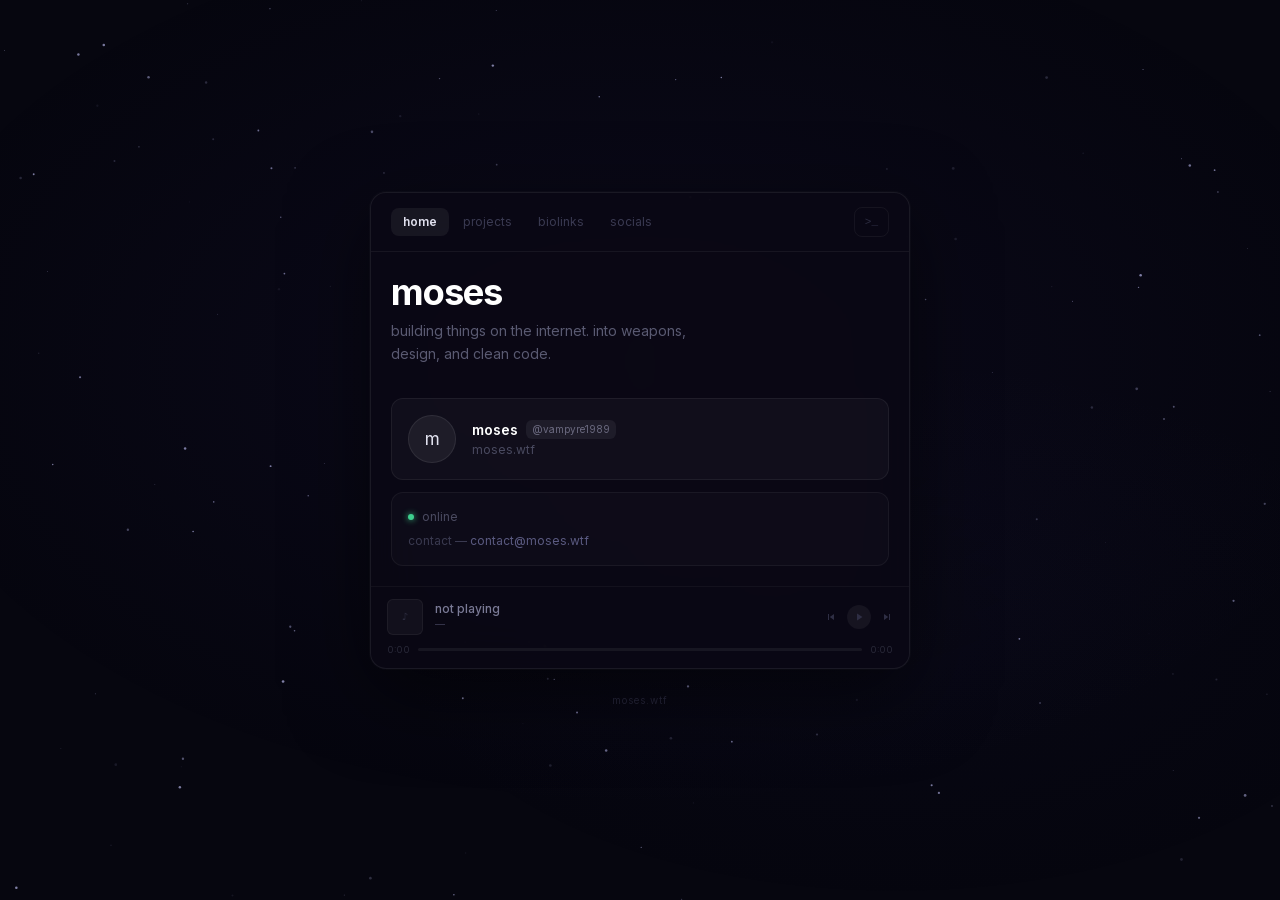
<file: index.html>
<!DOCTYPE html><html lang="en" class="__variable_f367f3"><head><meta charSet="utf-8"/><meta name="viewport" content="width=device-width, initial-scale=1"/><link rel="stylesheet" href="/_next/static/css/7160aa724291c83a.css" data-precedence="next"/><link rel="preload" as="script" fetchPriority="low" href="/_next/static/chunks/webpack-6f11c7b8f5fe6818.js"/><script src="/_next/static/chunks/fd9d1056-4e1a26e2d413ba3c.js" async=""></script><script src="/_next/static/chunks/23-e8ded9e1e67d56dc.js" async=""></script><script src="/_next/static/chunks/main-app-0bfc82539d0d6780.js" async=""></script><script src="/_next/static/chunks/app/page-4fd9880290f218da.js" async=""></script><title>moses.wtf</title><meta name="description" content="personal hub"/><meta property="og:title" content="moses.wtf"/><meta property="og:description" content="personal hub"/><meta property="og:url" content="https://moses.wtf/"/><meta property="og:type" content="website"/><meta name="twitter:card" content="summary"/><meta name="twitter:title" content="moses.wtf"/><meta name="twitter:description" content="personal hub"/><script src="/_next/static/chunks/polyfills-78c92fac7aa8fdd8.js" noModule=""></script></head><body><main class="relative min-h-screen flex flex-col items-center justify-center px-4 py-12 font-sans"><canvas class="fixed inset-0 z-0 pointer-events-none" aria-hidden="true"></canvas><div class="bg-glow"></div><div class="relative z-10 w-full max-w-[540px] rounded-2xl overflow-hidden" style="background:rgba(10, 8, 20, 0.90);border:1px solid rgba(255,255,255,0.07);backdrop-filter:blur(24px);-webkit-backdrop-filter:blur(24px);box-shadow:0 0 0 1px rgba(255,255,255,0.02), 0 24px 80px rgba(0,0,0,0.55)"><nav class="flex items-center gap-1 px-5 py-3.5" style="border-bottom:1px solid rgba(255,255,255,0.055)"><div class="flex items-center gap-0.5 flex-1"><button class="px-3 py-1.5 rounded-lg text-xs transition-all duration-150" style="font-weight:600;color:#e0e0ee;background:rgba(255,255,255,0.06)">home</button><button class="px-3 py-1.5 rounded-lg text-xs transition-all duration-150" style="font-weight:400;color:#3a3a52;background:transparent">projects</button><button class="px-3 py-1.5 rounded-lg text-xs transition-all duration-150" style="font-weight:400;color:#3a3a52;background:transparent">biolinks</button><button class="px-3 py-1.5 rounded-lg text-xs transition-all duration-150" style="font-weight:400;color:#3a3a52;background:transparent">socials</button></div><a href="/terminal" class="flex items-center gap-1.5 px-2.5 py-1.5 rounded-lg text-[11px] transition-all duration-150" style="color:#2e2e44;border:1px solid rgba(255,255,255,0.05)" title="open terminal"><span class="font-mono">&gt;_</span></a></nav><div class="p-5 min-h-[280px]"><div class="animate-fade-in"><div class="mb-8"><h1 class="text-4xl font-bold tracking-tight text-white mb-2">moses</h1><p class="text-[#5a5a72] text-sm leading-relaxed max-w-xs">building things on the internet. into weapons, design, and clean code.</p></div><div class="rounded-xl p-4 flex items-center gap-4 mb-3" style="background:rgba(255,255,255,0.03);border:1px solid rgba(255,255,255,0.06)"><div class="w-12 h-12 rounded-full flex-shrink-0 flex items-center justify-center text-lg" style="background:rgba(255,255,255,0.06);border:1px solid rgba(255,255,255,0.08)">m</div><div class="flex-1 min-w-0"><div class="flex items-center gap-2 mb-0.5"><span class="text-sm font-semibold text-white">moses</span><span class="text-[10px] px-1.5 py-0.5 rounded-md" style="background:rgba(255,255,255,0.06);color:#6b6a80">@vampyre1989</span></div><p class="text-xs text-[#4a4a60] truncate">moses.wtf</p></div></div><div class="rounded-xl p-4" style="background:rgba(255,255,255,0.02);border:1px solid rgba(255,255,255,0.05)"><div class="flex items-center gap-2 text-xs text-[#4a4a60]"><span class="w-1.5 h-1.5 rounded-full" style="background:#3ecf8e;box-shadow:0 0 6px #3ecf8e"></span>online</div><p class="text-xs text-[#3a3a50] mt-2">contact — <a href="mailto:contact@moses.wtf" class="text-[#5a5a80] hover:text-white transition-colors">contact@moses.wtf</a></p></div></div></div><div class="px-4 py-3 flex flex-col gap-2" style="border-top:1px solid rgba(255,255,255,0.04)"><div class="flex items-center gap-3"><div class="w-9 h-9 rounded-md flex-shrink-0 flex items-center justify-center text-[10px] text-[#2e2e40]" style="background:rgba(255,255,255,0.04);border:1px solid rgba(255,255,255,0.05)">♪</div><div class="flex-1 min-w-0"><div class="text-xs font-medium text-[#7a7a96] truncate">not playing</div><div class="text-[10px] text-[#3a3a52] truncate">—</div></div><div class="flex items-center gap-2.5 text-[#2e2e44]"><button class="hover:text-[#5a5a72] transition-colors" aria-label="previous"><svg class="w-3 h-3" fill="currentColor" viewBox="0 0 24 24"><path d="M6 6h2v12H6zm3.5 6l8.5 6V6z"></path></svg></button><button class="w-6 h-6 rounded-full flex items-center justify-center hover:text-[#8a8aaa] transition-colors" style="background:rgba(255,255,255,0.05)" aria-label="play"><svg class="w-3 h-3" fill="currentColor" viewBox="0 0 24 24"><path d="M8 5v14l11-7z"></path></svg></button><button class="hover:text-[#5a5a72] transition-colors" aria-label="next"><svg class="w-3 h-3" fill="currentColor" viewBox="0 0 24 24"><path d="M6 18l8.5-6L6 6v12zM16 6v12h2V6h-2z"></path></svg></button></div></div><div class="flex items-center gap-2"><span class="text-[9px] text-[#2a2a3a] tabular-nums">0:00</span><div class="flex-1 h-[3px] rounded-full" style="background:rgba(255,255,255,0.06)"><div class="h-full w-0 rounded-full" style="background:rgba(255,255,255,0.20)"></div></div><span class="text-[9px] text-[#2a2a3a] tabular-nums">0:00</span></div></div></div><p class="relative z-10 mt-6 text-[10px] text-[#1e1e2e] tracking-widest">moses.wtf</p></main><script src="/_next/static/chunks/webpack-6f11c7b8f5fe6818.js" async=""></script><script>(self.__next_f=self.__next_f||[]).push([0]);self.__next_f.push([2,null])</script><script>self.__next_f.push([1,"1:HL[\"/_next/static/css/7160aa724291c83a.css\",\"style\"]\n"])</script><script>self.__next_f.push([1,"2:I[5751,[],\"\"]\n4:I[6513,[],\"ClientPageRoot\"]\n5:I[920,[\"931\",\"static/chunks/app/page-4fd9880290f218da.js\"],\"default\"]\n6:I[9275,[],\"\"]\n7:I[1343,[],\"\"]\n9:I[6130,[],\"\"]\na:[]\n"])</script><script>self.__next_f.push([1,"0:[[[\"$\",\"link\",\"0\",{\"rel\":\"stylesheet\",\"href\":\"/_next/static/css/7160aa724291c83a.css\",\"precedence\":\"next\",\"crossOrigin\":\"$undefined\"}]],[\"$\",\"$L2\",null,{\"buildId\":\"Us74q42LrYpxJAXxlqDE1\",\"assetPrefix\":\"\",\"initialCanonicalUrl\":\"/\",\"initialTree\":[\"\",{\"children\":[\"__PAGE__\",{}]},\"$undefined\",\"$undefined\",true],\"initialSeedData\":[\"\",{\"children\":[\"__PAGE__\",{},[[\"$L3\",[\"$\",\"$L4\",null,{\"props\":{\"params\":{},\"searchParams\":{}},\"Component\":\"$5\"}]],null],null]},[[\"$\",\"html\",null,{\"lang\":\"en\",\"className\":\"__variable_f367f3\",\"children\":[\"$\",\"body\",null,{\"children\":[\"$\",\"$L6\",null,{\"parallelRouterKey\":\"children\",\"segmentPath\":[\"children\"],\"error\":\"$undefined\",\"errorStyles\":\"$undefined\",\"errorScripts\":\"$undefined\",\"template\":[\"$\",\"$L7\",null,{}],\"templateStyles\":\"$undefined\",\"templateScripts\":\"$undefined\",\"notFound\":[[\"$\",\"title\",null,{\"children\":\"404: This page could not be found.\"}],[\"$\",\"div\",null,{\"style\":{\"fontFamily\":\"system-ui,\\\"Segoe UI\\\",Roboto,Helvetica,Arial,sans-serif,\\\"Apple Color Emoji\\\",\\\"Segoe UI Emoji\\\"\",\"height\":\"100vh\",\"textAlign\":\"center\",\"display\":\"flex\",\"flexDirection\":\"column\",\"alignItems\":\"center\",\"justifyContent\":\"center\"},\"children\":[\"$\",\"div\",null,{\"children\":[[\"$\",\"style\",null,{\"dangerouslySetInnerHTML\":{\"__html\":\"body{color:#000;background:#fff;margin:0}.next-error-h1{border-right:1px solid rgba(0,0,0,.3)}@media (prefers-color-scheme:dark){body{color:#fff;background:#000}.next-error-h1{border-right:1px solid rgba(255,255,255,.3)}}\"}}],[\"$\",\"h1\",null,{\"className\":\"next-error-h1\",\"style\":{\"display\":\"inline-block\",\"margin\":\"0 20px 0 0\",\"padding\":\"0 23px 0 0\",\"fontSize\":24,\"fontWeight\":500,\"verticalAlign\":\"top\",\"lineHeight\":\"49px\"},\"children\":\"404\"}],[\"$\",\"div\",null,{\"style\":{\"display\":\"inline-block\"},\"children\":[\"$\",\"h2\",null,{\"style\":{\"fontSize\":14,\"fontWeight\":400,\"lineHeight\":\"49px\",\"margin\":0},\"children\":\"This page could not be found.\"}]}]]}]}]],\"notFoundStyles\":[],\"styles\":null}]}]}],null],null],\"couldBeIntercepted\":false,\"initialHead\":[null,\"$L8\"],\"globalErrorComponent\":\"$9\",\"missingSlots\":\"$Wa\"}]]\n"])</script><script>self.__next_f.push([1,"8:[[\"$\",\"meta\",\"0\",{\"name\":\"viewport\",\"content\":\"width=device-width, initial-scale=1\"}],[\"$\",\"meta\",\"1\",{\"charSet\":\"utf-8\"}],[\"$\",\"title\",\"2\",{\"children\":\"moses.wtf\"}],[\"$\",\"meta\",\"3\",{\"name\":\"description\",\"content\":\"personal hub\"}],[\"$\",\"meta\",\"4\",{\"property\":\"og:title\",\"content\":\"moses.wtf\"}],[\"$\",\"meta\",\"5\",{\"property\":\"og:description\",\"content\":\"personal hub\"}],[\"$\",\"meta\",\"6\",{\"property\":\"og:url\",\"content\":\"https://moses.wtf/\"}],[\"$\",\"meta\",\"7\",{\"property\":\"og:type\",\"content\":\"website\"}],[\"$\",\"meta\",\"8\",{\"name\":\"twitter:card\",\"content\":\"summary\"}],[\"$\",\"meta\",\"9\",{\"name\":\"twitter:title\",\"content\":\"moses.wtf\"}],[\"$\",\"meta\",\"10\",{\"name\":\"twitter:description\",\"content\":\"personal hub\"}]]\n3:null\n"])</script></body></html>
</file>
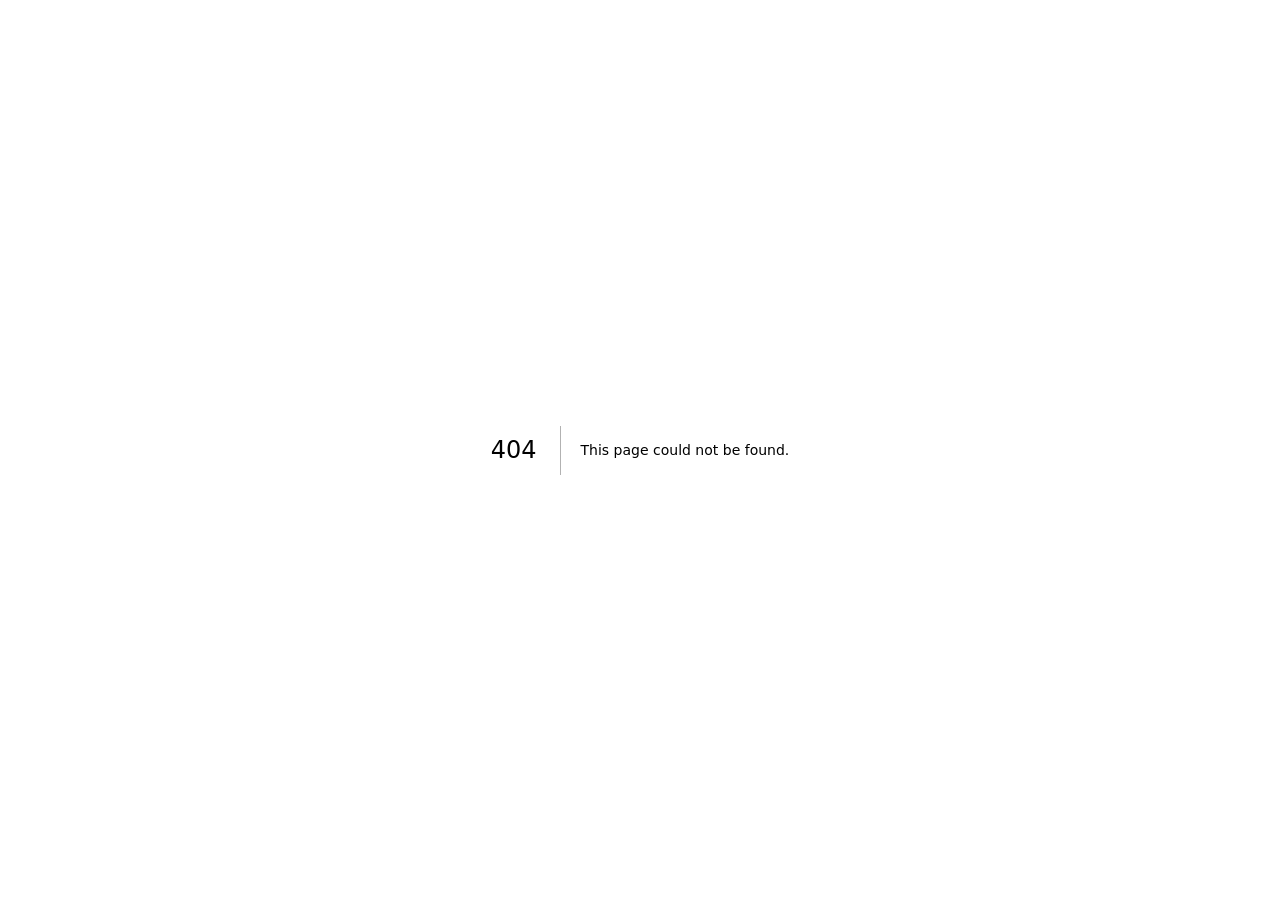
<file: 404/index.html>
<!DOCTYPE html><html lang="en" class="__variable_f367f3"><head><meta charSet="utf-8"/><meta name="viewport" content="width=device-width, initial-scale=1"/><link rel="stylesheet" href="/_next/static/css/7160aa724291c83a.css" data-precedence="next"/><link rel="preload" as="script" fetchPriority="low" href="/_next/static/chunks/webpack-6f11c7b8f5fe6818.js"/><script src="/_next/static/chunks/fd9d1056-4e1a26e2d413ba3c.js" async=""></script><script src="/_next/static/chunks/23-e8ded9e1e67d56dc.js" async=""></script><script src="/_next/static/chunks/main-app-0bfc82539d0d6780.js" async=""></script><meta name="robots" content="noindex"/><title>404: This page could not be found.</title><title>moses.wtf</title><meta name="description" content="personal hub"/><meta property="og:title" content="moses.wtf"/><meta property="og:description" content="personal hub"/><meta property="og:url" content="https://moses.wtf/"/><meta property="og:type" content="website"/><meta name="twitter:card" content="summary"/><meta name="twitter:title" content="moses.wtf"/><meta name="twitter:description" content="personal hub"/><script src="/_next/static/chunks/polyfills-78c92fac7aa8fdd8.js" noModule=""></script></head><body><div style="font-family:system-ui,&quot;Segoe UI&quot;,Roboto,Helvetica,Arial,sans-serif,&quot;Apple Color Emoji&quot;,&quot;Segoe UI Emoji&quot;;height:100vh;text-align:center;display:flex;flex-direction:column;align-items:center;justify-content:center"><div><style>body{color:#000;background:#fff;margin:0}.next-error-h1{border-right:1px solid rgba(0,0,0,.3)}@media (prefers-color-scheme:dark){body{color:#fff;background:#000}.next-error-h1{border-right:1px solid rgba(255,255,255,.3)}}</style><h1 class="next-error-h1" style="display:inline-block;margin:0 20px 0 0;padding:0 23px 0 0;font-size:24px;font-weight:500;vertical-align:top;line-height:49px">404</h1><div style="display:inline-block"><h2 style="font-size:14px;font-weight:400;line-height:49px;margin:0">This page could not be found.</h2></div></div></div><script src="/_next/static/chunks/webpack-6f11c7b8f5fe6818.js" async=""></script><script>(self.__next_f=self.__next_f||[]).push([0]);self.__next_f.push([2,null])</script><script>self.__next_f.push([1,"1:HL[\"/_next/static/css/7160aa724291c83a.css\",\"style\"]\n"])</script><script>self.__next_f.push([1,"2:I[5751,[],\"\"]\n4:I[9275,[],\"\"]\n5:I[1343,[],\"\"]\nb:I[6130,[],\"\"]\n6:{\"fontFamily\":\"system-ui,\\\"Segoe UI\\\",Roboto,Helvetica,Arial,sans-serif,\\\"Apple Color Emoji\\\",\\\"Segoe UI Emoji\\\"\",\"height\":\"100vh\",\"textAlign\":\"center\",\"display\":\"flex\",\"flexDirection\":\"column\",\"alignItems\":\"center\",\"justifyContent\":\"center\"}\n7:{\"display\":\"inline-block\",\"margin\":\"0 20px 0 0\",\"padding\":\"0 23px 0 0\",\"fontSize\":24,\"fontWeight\":500,\"verticalAlign\":\"top\",\"lineHeight\":\"49px\"}\n8:{\"display\":\"inline-block\"}\n9:{\"fontSize\":14,\"fontWeight\":400,\"lineHeight\":\"49px\",\"margin\":0}\nc:[]\n"])</script><script>self.__next_f.push([1,"0:[[[\"$\",\"link\",\"0\",{\"rel\":\"stylesheet\",\"href\":\"/_next/static/css/7160aa724291c83a.css\",\"precedence\":\"next\",\"crossOrigin\":\"$undefined\"}]],[\"$\",\"$L2\",null,{\"buildId\":\"Us74q42LrYpxJAXxlqDE1\",\"assetPrefix\":\"\",\"initialCanonicalUrl\":\"/_not-found/\",\"initialTree\":[\"\",{\"children\":[\"/_not-found\",{\"children\":[\"__PAGE__\",{}]}]},\"$undefined\",\"$undefined\",true],\"initialSeedData\":[\"\",{\"children\":[\"/_not-found\",{\"children\":[\"__PAGE__\",{},[[\"$L3\",[[\"$\",\"title\",null,{\"children\":\"404: This page could not be found.\"}],[\"$\",\"div\",null,{\"style\":{\"fontFamily\":\"system-ui,\\\"Segoe UI\\\",Roboto,Helvetica,Arial,sans-serif,\\\"Apple Color Emoji\\\",\\\"Segoe UI Emoji\\\"\",\"height\":\"100vh\",\"textAlign\":\"center\",\"display\":\"flex\",\"flexDirection\":\"column\",\"alignItems\":\"center\",\"justifyContent\":\"center\"},\"children\":[\"$\",\"div\",null,{\"children\":[[\"$\",\"style\",null,{\"dangerouslySetInnerHTML\":{\"__html\":\"body{color:#000;background:#fff;margin:0}.next-error-h1{border-right:1px solid rgba(0,0,0,.3)}@media (prefers-color-scheme:dark){body{color:#fff;background:#000}.next-error-h1{border-right:1px solid rgba(255,255,255,.3)}}\"}}],[\"$\",\"h1\",null,{\"className\":\"next-error-h1\",\"style\":{\"display\":\"inline-block\",\"margin\":\"0 20px 0 0\",\"padding\":\"0 23px 0 0\",\"fontSize\":24,\"fontWeight\":500,\"verticalAlign\":\"top\",\"lineHeight\":\"49px\"},\"children\":\"404\"}],[\"$\",\"div\",null,{\"style\":{\"display\":\"inline-block\"},\"children\":[\"$\",\"h2\",null,{\"style\":{\"fontSize\":14,\"fontWeight\":400,\"lineHeight\":\"49px\",\"margin\":0},\"children\":\"This page could not be found.\"}]}]]}]}]]],null],null]},[\"$\",\"$L4\",null,{\"parallelRouterKey\":\"children\",\"segmentPath\":[\"children\",\"/_not-found\",\"children\"],\"error\":\"$undefined\",\"errorStyles\":\"$undefined\",\"errorScripts\":\"$undefined\",\"template\":[\"$\",\"$L5\",null,{}],\"templateStyles\":\"$undefined\",\"templateScripts\":\"$undefined\",\"notFound\":\"$undefined\",\"notFoundStyles\":\"$undefined\",\"styles\":null}],null]},[[\"$\",\"html\",null,{\"lang\":\"en\",\"className\":\"__variable_f367f3\",\"children\":[\"$\",\"body\",null,{\"children\":[\"$\",\"$L4\",null,{\"parallelRouterKey\":\"children\",\"segmentPath\":[\"children\"],\"error\":\"$undefined\",\"errorStyles\":\"$undefined\",\"errorScripts\":\"$undefined\",\"template\":[\"$\",\"$L5\",null,{}],\"templateStyles\":\"$undefined\",\"templateScripts\":\"$undefined\",\"notFound\":[[\"$\",\"title\",null,{\"children\":\"404: This page could not be found.\"}],[\"$\",\"div\",null,{\"style\":\"$6\",\"children\":[\"$\",\"div\",null,{\"children\":[[\"$\",\"style\",null,{\"dangerouslySetInnerHTML\":{\"__html\":\"body{color:#000;background:#fff;margin:0}.next-error-h1{border-right:1px solid rgba(0,0,0,.3)}@media (prefers-color-scheme:dark){body{color:#fff;background:#000}.next-error-h1{border-right:1px solid rgba(255,255,255,.3)}}\"}}],[\"$\",\"h1\",null,{\"className\":\"next-error-h1\",\"style\":\"$7\",\"children\":\"404\"}],[\"$\",\"div\",null,{\"style\":\"$8\",\"children\":[\"$\",\"h2\",null,{\"style\":\"$9\",\"children\":\"This page could not be found.\"}]}]]}]}]],\"notFoundStyles\":[],\"styles\":null}]}]}],null],null],\"couldBeIntercepted\":false,\"initialHead\":[[\"$\",\"meta\",null,{\"name\":\"robots\",\"content\":\"noindex\"}],\"$La\"],\"globalErrorComponent\":\"$b\",\"missingSlots\":\"$Wc\"}]]\n"])</script><script>self.__next_f.push([1,"a:[[\"$\",\"meta\",\"0\",{\"name\":\"viewport\",\"content\":\"width=device-width, initial-scale=1\"}],[\"$\",\"meta\",\"1\",{\"charSet\":\"utf-8\"}],[\"$\",\"title\",\"2\",{\"children\":\"moses.wtf\"}],[\"$\",\"meta\",\"3\",{\"name\":\"description\",\"content\":\"personal hub\"}],[\"$\",\"meta\",\"4\",{\"property\":\"og:title\",\"content\":\"moses.wtf\"}],[\"$\",\"meta\",\"5\",{\"property\":\"og:description\",\"content\":\"personal hub\"}],[\"$\",\"meta\",\"6\",{\"property\":\"og:url\",\"content\":\"https://moses.wtf/\"}],[\"$\",\"meta\",\"7\",{\"property\":\"og:type\",\"content\":\"website\"}],[\"$\",\"meta\",\"8\",{\"name\":\"twitter:card\",\"content\":\"summary\"}],[\"$\",\"meta\",\"9\",{\"name\":\"twitter:title\",\"content\":\"moses.wtf\"}],[\"$\",\"meta\",\"10\",{\"name\":\"twitter:description\",\"content\":\"personal hub\"}]]\n3:null\n"])</script></body></html>
</file>
<file: _next/static/css/7160aa724291c83a.css>
@font-face{font-family:__Inter_f367f3;font-style:normal;font-weight:100 900;font-display:swap;src:url(/_next/static/media/ba9851c3c22cd980-s.woff2) format("woff2");unicode-range:u+0460-052f,u+1c80-1c8a,u+20b4,u+2de0-2dff,u+a640-a69f,u+fe2e-fe2f}@font-face{font-family:__Inter_f367f3;font-style:normal;font-weight:100 900;font-display:swap;src:url(/_next/static/media/21350d82a1f187e9-s.woff2) format("woff2");unicode-range:u+0301,u+0400-045f,u+0490-0491,u+04b0-04b1,u+2116}@font-face{font-family:__Inter_f367f3;font-style:normal;font-weight:100 900;font-display:swap;src:url(/_next/static/media/c5fe6dc8356a8c31-s.woff2) format("woff2");unicode-range:u+1f??}@font-face{font-family:__Inter_f367f3;font-style:normal;font-weight:100 900;font-display:swap;src:url(/_next/static/media/19cfc7226ec3afaa-s.woff2) format("woff2");unicode-range:u+0370-0377,u+037a-037f,u+0384-038a,u+038c,u+038e-03a1,u+03a3-03ff}@font-face{font-family:__Inter_f367f3;font-style:normal;font-weight:100 900;font-display:swap;src:url(/_next/static/media/df0a9ae256c0569c-s.woff2) format("woff2");unicode-range:u+0102-0103,u+0110-0111,u+0128-0129,u+0168-0169,u+01a0-01a1,u+01af-01b0,u+0300-0301,u+0303-0304,u+0308-0309,u+0323,u+0329,u+1ea0-1ef9,u+20ab}@font-face{font-family:__Inter_f367f3;font-style:normal;font-weight:100 900;font-display:swap;src:url(/_next/static/media/8e9860b6e62d6359-s.woff2) format("woff2");unicode-range:u+0100-02ba,u+02bd-02c5,u+02c7-02cc,u+02ce-02d7,u+02dd-02ff,u+0304,u+0308,u+0329,u+1d00-1dbf,u+1e00-1e9f,u+1ef2-1eff,u+2020,u+20a0-20ab,u+20ad-20c0,u+2113,u+2c60-2c7f,u+a720-a7ff}@font-face{font-family:__Inter_f367f3;font-style:normal;font-weight:100 900;font-display:swap;src:url(/_next/static/media/e4af272ccee01ff0-s.p.woff2) format("woff2");unicode-range:u+00??,u+0131,u+0152-0153,u+02bb-02bc,u+02c6,u+02da,u+02dc,u+0304,u+0308,u+0329,u+2000-206f,u+20ac,u+2122,u+2191,u+2193,u+2212,u+2215,u+feff,u+fffd}@font-face{font-family:__Inter_Fallback_f367f3;src:local("Arial");ascent-override:90.49%;descent-override:22.56%;line-gap-override:0.00%;size-adjust:107.06%}.__className_f367f3{font-family:__Inter_f367f3,__Inter_Fallback_f367f3;font-style:normal}.__variable_f367f3{--font-geist:"__Inter_f367f3","__Inter_Fallback_f367f3"}*,:after,:before{--tw-border-spacing-x:0;--tw-border-spacing-y:0;--tw-translate-x:0;--tw-translate-y:0;--tw-rotate:0;--tw-skew-x:0;--tw-skew-y:0;--tw-scale-x:1;--tw-scale-y:1;--tw-pan-x: ;--tw-pan-y: ;--tw-pinch-zoom: ;--tw-scroll-snap-strictness:proximity;--tw-gradient-from-position: ;--tw-gradient-via-position: ;--tw-gradient-to-position: ;--tw-ordinal: ;--tw-slashed-zero: ;--tw-numeric-figure: ;--tw-numeric-spacing: ;--tw-numeric-fraction: ;--tw-ring-inset: ;--tw-ring-offset-width:0px;--tw-ring-offset-color:#fff;--tw-ring-color:rgba(59,130,246,.5);--tw-ring-offset-shadow:0 0 #0000;--tw-ring-shadow:0 0 #0000;--tw-shadow:0 0 #0000;--tw-shadow-colored:0 0 #0000;--tw-blur: ;--tw-brightness: ;--tw-contrast: ;--tw-grayscale: ;--tw-hue-rotate: ;--tw-invert: ;--tw-saturate: ;--tw-sepia: ;--tw-drop-shadow: ;--tw-backdrop-blur: ;--tw-backdrop-brightness: ;--tw-backdrop-contrast: ;--tw-backdrop-grayscale: ;--tw-backdrop-hue-rotate: ;--tw-backdrop-invert: ;--tw-backdrop-opacity: ;--tw-backdrop-saturate: ;--tw-backdrop-sepia: ;--tw-contain-size: ;--tw-contain-layout: ;--tw-contain-paint: ;--tw-contain-style: }::backdrop{--tw-border-spacing-x:0;--tw-border-spacing-y:0;--tw-translate-x:0;--tw-translate-y:0;--tw-rotate:0;--tw-skew-x:0;--tw-skew-y:0;--tw-scale-x:1;--tw-scale-y:1;--tw-pan-x: ;--tw-pan-y: ;--tw-pinch-zoom: ;--tw-scroll-snap-strictness:proximity;--tw-gradient-from-position: ;--tw-gradient-via-position: ;--tw-gradient-to-position: ;--tw-ordinal: ;--tw-slashed-zero: ;--tw-numeric-figure: ;--tw-numeric-spacing: ;--tw-numeric-fraction: ;--tw-ring-inset: ;--tw-ring-offset-width:0px;--tw-ring-offset-color:#fff;--tw-ring-color:rgba(59,130,246,.5);--tw-ring-offset-shadow:0 0 #0000;--tw-ring-shadow:0 0 #0000;--tw-shadow:0 0 #0000;--tw-shadow-colored:0 0 #0000;--tw-blur: ;--tw-brightness: ;--tw-contrast: ;--tw-grayscale: ;--tw-hue-rotate: ;--tw-invert: ;--tw-saturate: ;--tw-sepia: ;--tw-drop-shadow: ;--tw-backdrop-blur: ;--tw-backdrop-brightness: ;--tw-backdrop-contrast: ;--tw-backdrop-grayscale: ;--tw-backdrop-hue-rotate: ;--tw-backdrop-invert: ;--tw-backdrop-opacity: ;--tw-backdrop-saturate: ;--tw-backdrop-sepia: ;--tw-contain-size: ;--tw-contain-layout: ;--tw-contain-paint: ;--tw-contain-style: }/*
! tailwindcss v3.4.19 | MIT License | https://tailwindcss.com
*/*,:after,:before{box-sizing:border-box;border:0 solid #e5e7eb}:after,:before{--tw-content:""}:host,html{line-height:1.5;-webkit-text-size-adjust:100%;-moz-tab-size:4;-o-tab-size:4;tab-size:4;font-family:var(--font-geist),Inter,system-ui,sans-serif;font-feature-settings:normal;font-variation-settings:normal;-webkit-tap-highlight-color:transparent}body{margin:0;line-height:inherit}hr{height:0;color:inherit;border-top-width:1px}abbr:where([title]){-webkit-text-decoration:underline dotted;text-decoration:underline dotted}h1,h2,h3,h4,h5,h6{font-size:inherit;font-weight:inherit}a{text-decoration:inherit}b,strong{font-weight:bolder}code,kbd,pre,samp{font-family:ui-monospace,SFMono-Regular,Menlo,Monaco,Consolas,Liberation Mono,Courier New,monospace;font-feature-settings:normal;font-variation-settings:normal;font-size:1em}small{font-size:80%}sub,sup{font-size:75%;line-height:0;position:relative;vertical-align:baseline}sub{bottom:-.25em}sup{top:-.5em}table{text-indent:0;border-color:inherit;border-collapse:collapse}button,input,optgroup,select,textarea{font-family:inherit;font-feature-settings:inherit;font-variation-settings:inherit;font-size:100%;font-weight:inherit;line-height:inherit;letter-spacing:inherit;color:inherit;margin:0;padding:0}button,select{text-transform:none}button,input:where([type=button]),input:where([type=reset]),input:where([type=submit]){-webkit-appearance:button;background-color:transparent;background-image:none}:-moz-focusring{outline:auto}:-moz-ui-invalid{box-shadow:none}progress{vertical-align:baseline}::-webkit-inner-spin-button,::-webkit-outer-spin-button{height:auto}[type=search]{-webkit-appearance:textfield;outline-offset:-2px}::-webkit-search-decoration{-webkit-appearance:none}::-webkit-file-upload-button{-webkit-appearance:button;font:inherit}summary{display:list-item}blockquote,dd,dl,figure,h1,h2,h3,h4,h5,h6,hr,p,pre{margin:0}fieldset{margin:0}fieldset,legend{padding:0}menu,ol,ul{list-style:none;margin:0;padding:0}dialog{padding:0}textarea{resize:vertical}input::-moz-placeholder,textarea::-moz-placeholder{opacity:1;color:#9ca3af}input::placeholder,textarea::placeholder{opacity:1;color:#9ca3af}[role=button],button{cursor:pointer}:disabled{cursor:default}audio,canvas,embed,iframe,img,object,svg,video{display:block;vertical-align:middle}img,video{max-width:100%;height:auto}[hidden]:where(:not([hidden=until-found])){display:none}.container{width:100%}@media (min-width:640px){.container{max-width:640px}}@media (min-width:768px){.container{max-width:768px}}@media (min-width:1024px){.container{max-width:1024px}}@media (min-width:1280px){.container{max-width:1280px}}@media (min-width:1536px){.container{max-width:1536px}}.pointer-events-none{pointer-events:none}.fixed{position:fixed}.relative{position:relative}.inset-0{inset:0}.z-0{z-index:0}.z-10{z-index:10}.mb-0\.5{margin-bottom:.125rem}.mb-1{margin-bottom:.25rem}.mb-2{margin-bottom:.5rem}.mb-3{margin-bottom:.75rem}.mb-4{margin-bottom:1rem}.mb-8{margin-bottom:2rem}.mt-0\.5{margin-top:.125rem}.mt-2{margin-top:.5rem}.mt-2\.5{margin-top:.625rem}.mt-4{margin-top:1rem}.mt-6{margin-top:1.5rem}.block{display:block}.flex{display:flex}.h-1\.5{height:.375rem}.h-12{height:3rem}.h-3{height:.75rem}.h-3\.5{height:.875rem}.h-4{height:1rem}.h-6{height:1.5rem}.h-8{height:2rem}.h-9{height:2.25rem}.h-\[3px\]{height:3px}.h-full{height:100%}.min-h-\[280px\]{min-height:280px}.min-h-screen{min-height:100vh}.w-0{width:0}.w-1\.5{width:.375rem}.w-12{width:3rem}.w-3{width:.75rem}.w-3\.5{width:.875rem}.w-4{width:1rem}.w-6{width:1.5rem}.w-8{width:2rem}.w-9{width:2.25rem}.w-full{width:100%}.min-w-0{min-width:0}.max-w-\[540px\]{max-width:540px}.max-w-xs{max-width:20rem}.flex-1{flex:1 1 0%}.flex-shrink-0{flex-shrink:0}.transform{transform:translate(var(--tw-translate-x),var(--tw-translate-y)) rotate(var(--tw-rotate)) skewX(var(--tw-skew-x)) skewY(var(--tw-skew-y)) scaleX(var(--tw-scale-x)) scaleY(var(--tw-scale-y))}.resize{resize:both}.flex-col{flex-direction:column}.items-start{align-items:flex-start}.items-center{align-items:center}.justify-center{justify-content:center}.justify-between{justify-content:space-between}.gap-0\.5{gap:.125rem}.gap-1{gap:.25rem}.gap-1\.5{gap:.375rem}.gap-2{gap:.5rem}.gap-2\.5{gap:.625rem}.gap-3{gap:.75rem}.gap-3\.5{gap:.875rem}.gap-4{gap:1rem}.overflow-hidden,.truncate{overflow:hidden}.truncate{text-overflow:ellipsis;white-space:nowrap}.rounded{border-radius:.25rem}.rounded-2xl{border-radius:1rem}.rounded-full{border-radius:9999px}.rounded-lg{border-radius:.5rem}.rounded-md{border-radius:.375rem}.rounded-xl{border-radius:.75rem}.border{border-width:1px}.p-3\.5{padding:.875rem}.p-4{padding:1rem}.p-5{padding:1.25rem}.px-1\.5{padding-left:.375rem;padding-right:.375rem}.px-2{padding-left:.5rem;padding-right:.5rem}.px-2\.5{padding-left:.625rem;padding-right:.625rem}.px-3{padding-left:.75rem;padding-right:.75rem}.px-4{padding-left:1rem;padding-right:1rem}.px-5{padding-left:1.25rem;padding-right:1.25rem}.py-0\.5{padding-top:.125rem;padding-bottom:.125rem}.py-1\.5{padding-top:.375rem;padding-bottom:.375rem}.py-12{padding-top:3rem;padding-bottom:3rem}.py-3{padding-top:.75rem;padding-bottom:.75rem}.py-3\.5{padding-top:.875rem;padding-bottom:.875rem}.text-center{text-align:center}.font-mono{font-family:ui-monospace,SFMono-Regular,Menlo,Monaco,Consolas,Liberation Mono,Courier New,monospace}.font-sans{font-family:var(--font-geist),Inter,system-ui,sans-serif}.text-4xl{font-size:2.25rem;line-height:2.5rem}.text-\[10px\]{font-size:10px}.text-\[11px\]{font-size:11px}.text-\[9px\]{font-size:9px}.text-base{font-size:1rem;line-height:1.5rem}.text-lg{font-size:1.125rem;line-height:1.75rem}.text-sm{font-size:.875rem;line-height:1.25rem}.text-xs{font-size:.75rem;line-height:1rem}.font-bold{font-weight:700}.font-medium{font-weight:500}.font-semibold{font-weight:600}.uppercase{text-transform:uppercase}.tabular-nums{--tw-numeric-spacing:tabular-nums;font-variant-numeric:var(--tw-ordinal) var(--tw-slashed-zero) var(--tw-numeric-figure) var(--tw-numeric-spacing) var(--tw-numeric-fraction)}.leading-relaxed{line-height:1.625}.tracking-tight{letter-spacing:-.025em}.tracking-widest{letter-spacing:.1em}.text-\[\#1e1e2e\]{--tw-text-opacity:1;color:rgb(30 30 46/var(--tw-text-opacity,1))}.text-\[\#2a2a38\]{--tw-text-opacity:1;color:rgb(42 42 56/var(--tw-text-opacity,1))}.text-\[\#2a2a3a\]{--tw-text-opacity:1;color:rgb(42 42 58/var(--tw-text-opacity,1))}.text-\[\#2e2e40\]{--tw-text-opacity:1;color:rgb(46 46 64/var(--tw-text-opacity,1))}.text-\[\#2e2e44\]{--tw-text-opacity:1;color:rgb(46 46 68/var(--tw-text-opacity,1))}.text-\[\#3a3a50\]{--tw-text-opacity:1;color:rgb(58 58 80/var(--tw-text-opacity,1))}.text-\[\#3a3a52\]{--tw-text-opacity:1;color:rgb(58 58 82/var(--tw-text-opacity,1))}.text-\[\#4a4a60\]{--tw-text-opacity:1;color:rgb(74 74 96/var(--tw-text-opacity,1))}.text-\[\#4a4a62\]{--tw-text-opacity:1;color:rgb(74 74 98/var(--tw-text-opacity,1))}.text-\[\#4a4a68\]{--tw-text-opacity:1;color:rgb(74 74 104/var(--tw-text-opacity,1))}.text-\[\#5a5a72\]{--tw-text-opacity:1;color:rgb(90 90 114/var(--tw-text-opacity,1))}.text-\[\#5a5a78\]{--tw-text-opacity:1;color:rgb(90 90 120/var(--tw-text-opacity,1))}.text-\[\#5a5a80\]{--tw-text-opacity:1;color:rgb(90 90 128/var(--tw-text-opacity,1))}.text-\[\#7a7a96\]{--tw-text-opacity:1;color:rgb(122 122 150/var(--tw-text-opacity,1))}.text-white{--tw-text-opacity:1;color:rgb(255 255 255/var(--tw-text-opacity,1))}.opacity-20{opacity:.2}.opacity-60{opacity:.6}.blur{--tw-blur:blur(8px);filter:var(--tw-blur) var(--tw-brightness) var(--tw-contrast) var(--tw-grayscale) var(--tw-hue-rotate) var(--tw-invert) var(--tw-saturate) var(--tw-sepia) var(--tw-drop-shadow)}.transition-all{transition-property:all;transition-timing-function:cubic-bezier(.4,0,.2,1);transition-duration:.15s}.transition-colors{transition-property:color,background-color,border-color,text-decoration-color,fill,stroke;transition-timing-function:cubic-bezier(.4,0,.2,1);transition-duration:.15s}.transition-opacity{transition-property:opacity;transition-timing-function:cubic-bezier(.4,0,.2,1)}.duration-150,.transition-opacity{transition-duration:.15s}.duration-200{transition-duration:.2s}.duration-300{transition-duration:.3s}:root{--bg:#06060f;--surface:rgba(10,8,20,.92);--border:hsla(0,0%,100%,.065)}*{box-sizing:border-box;margin:0;padding:0}body,html{height:100%;background:var(--bg);color:#e0e0ee;-webkit-font-smoothing:antialiased;-moz-osx-font-smoothing:grayscale}.bg-glow{position:fixed;inset:0;z-index:0;pointer-events:none;background:radial-gradient(ellipse 60% 50% at 50% 40%,rgba(80,60,160,.08),transparent),radial-gradient(ellipse 40% 30% at 70% 70%,rgba(40,40,100,.06),transparent)}::-webkit-scrollbar{width:4px}::-webkit-scrollbar-track{background:transparent}::-webkit-scrollbar-thumb{background:hsla(0,0%,100%,.08);border-radius:4px}::-webkit-scrollbar-thumb:hover{background:hsla(0,0%,100%,.14)}a{text-decoration:none;color:inherit}@keyframes fadeIn{0%{opacity:0;transform:translateY(6px)}to{opacity:1;transform:translateY(0)}}.animate-fade-in{animation:fadeIn .22s ease forwards}.hover\:text-\[\#5a5a72\]:hover{--tw-text-opacity:1;color:rgb(90 90 114/var(--tw-text-opacity,1))}.hover\:text-\[\#8a8aaa\]:hover{--tw-text-opacity:1;color:rgb(138 138 170/var(--tw-text-opacity,1))}.hover\:text-white:hover{--tw-text-opacity:1;color:rgb(255 255 255/var(--tw-text-opacity,1))}.group:hover .group-hover\:opacity-50{opacity:.5}
</file>
